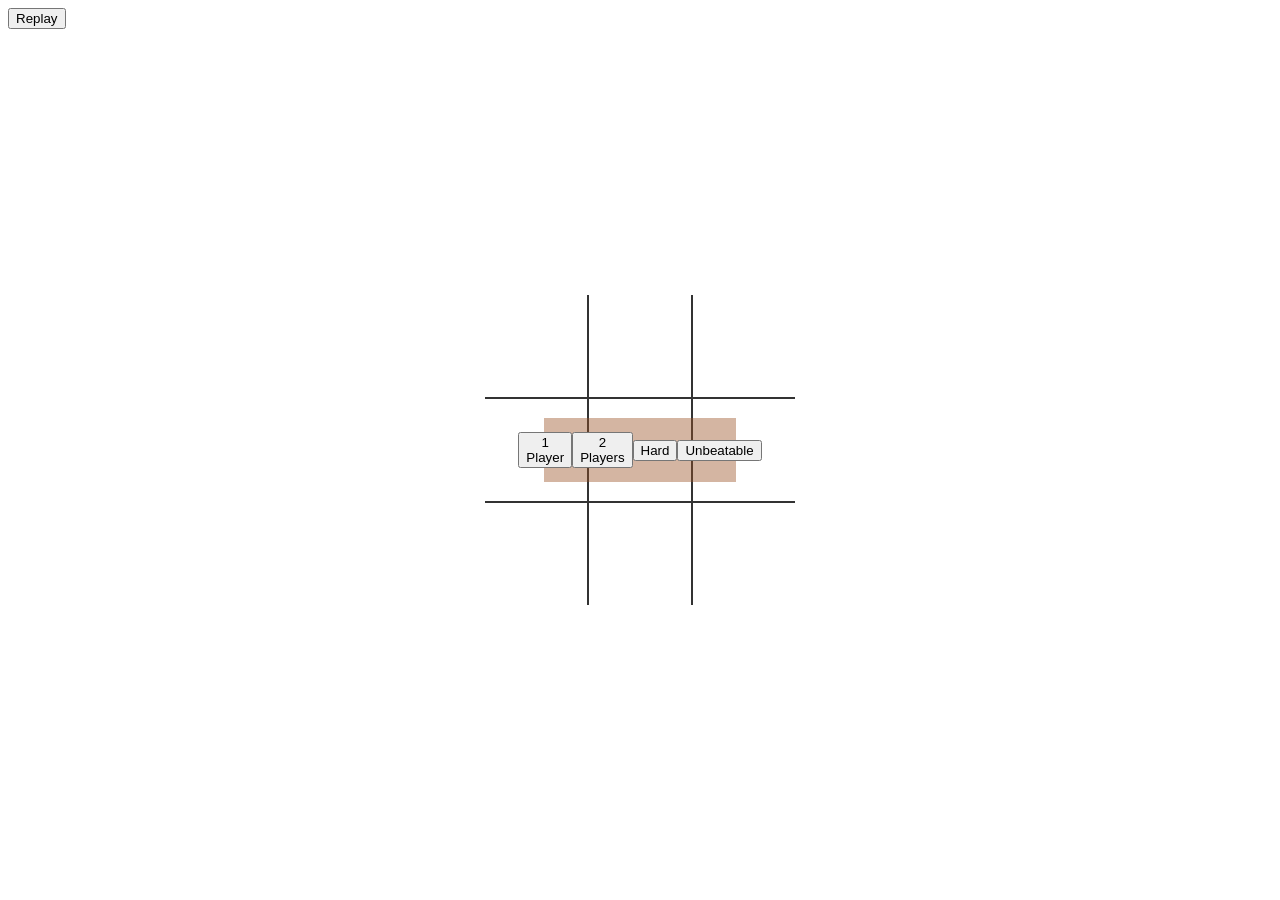
<file: index.html>
<!DOCTYPE html>
<html lang="en">
<head>
    <meta charset="UTF-8">
    <meta http-equiv="X-UA-Compatible" content="IE=edge">
    <meta name="viewport" content="width=device-width, initial-scale=1.0">
    <title>Tic Tac Toe</title>
    <link rel="stylesheet" href="tictactoe.css">
</head>
<body>
    <table>
        <tr>
            <td class="cell" id="0"></td>
            <td class="cell" id="1"></td>
            <td class="cell" id="2"></td>
        </tr>
        <tr>
            <td class="cell" id="3"></td>
            <td class="cell" id="4"></td>
            <td class="cell" id="5"></td>
        </tr>
        <tr>
            <td class="cell" id="6"></td>
            <td class="cell" id="7"></td>
            <td class="cell" id="8"></td>
        </tr>
    </table>
    <div class="endgame">
        <div class="text"></div>
    </div>
    <div class="startGame">
        <div class="sGButtons"><button onclick="onePlayer()">1 Player</button><button onclick="twoPlayers()">2 Players</button><button onclick="unbeatable()">Hard</button><button onclick="realunbeatable()">Unbeatable</button></div>
    </div>
    <button onclick="startGame()">Replay</button>
    
    
    <script src="tictactoe.js"></script>
</body>
</html>
</file>
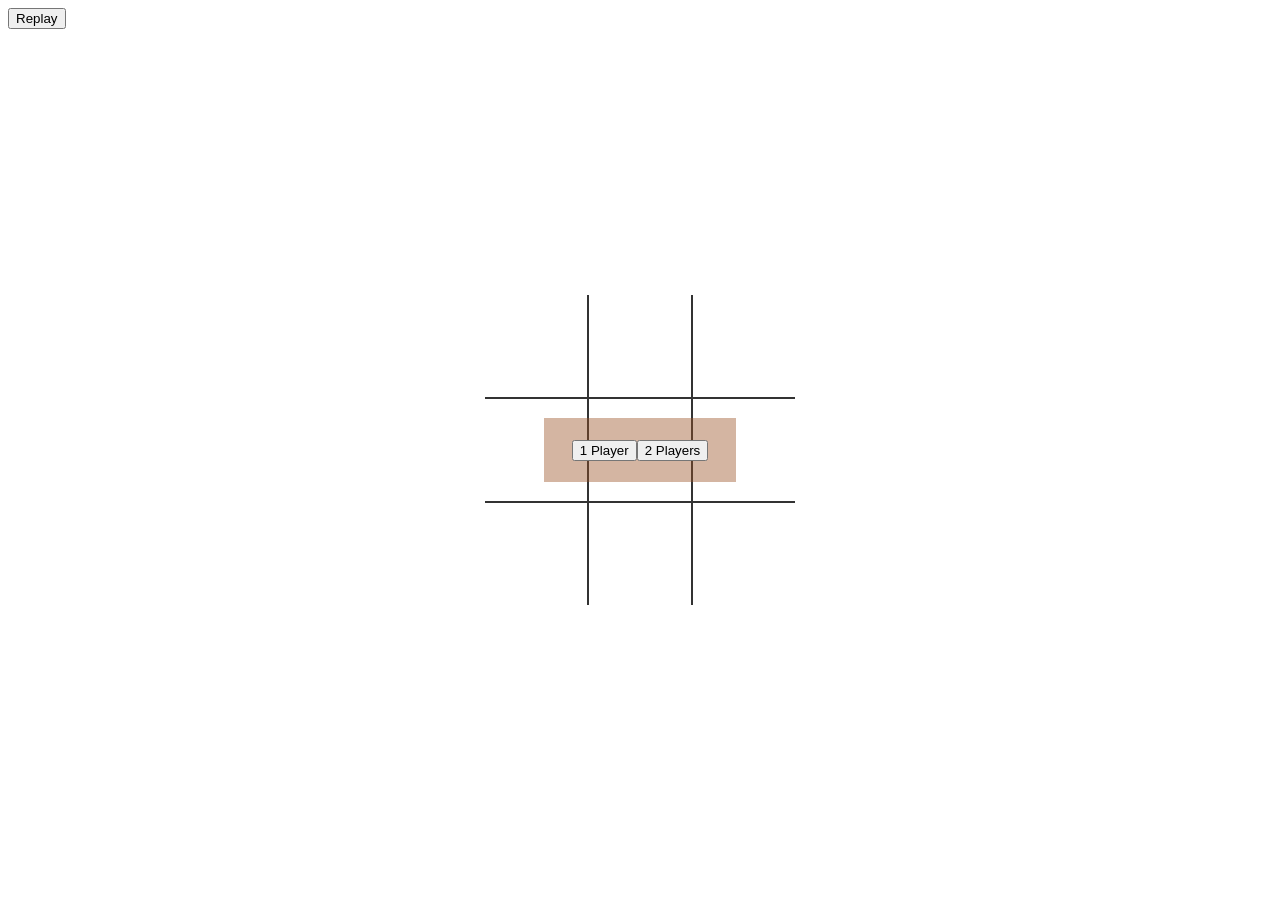
<file: tictactoe.html>
<!DOCTYPE html>
<html lang="en">
<head>
    <meta charset="UTF-8">
    <meta http-equiv="X-UA-Compatible" content="IE=edge">
    <meta name="viewport" content="width=device-width, initial-scale=1.0">
    <title>Tic Tac Toe</title>
    <link rel="stylesheet" href="tictactoe.css">
</head>
<body>
    <table>
        <tr>
            <td class="cell" id="0"></td>
            <td class="cell" id="1"></td>
            <td class="cell" id="2"></td>
        </tr>
        <tr>
            <td class="cell" id="3"></td>
            <td class="cell" id="4"></td>
            <td class="cell" id="5"></td>
        </tr>
        <tr>
            <td class="cell" id="6"></td>
            <td class="cell" id="7"></td>
            <td class="cell" id="8"></td>
        </tr>
    </table>
    <div class="endgame">
        <div class="text"></div>
    </div>
    <div class="startGame">
        <div class="sGButtons"><button onclick="onePlayer()">1 Player</button><button onclick="twoPlayers()">2 Players</button></div>
    </div>
    <button onclick="startGame()">Replay</button>
    
    
    <script src="tictactoe.js"></script>
</body>
</html>
</file>
<file: tictactoe.css>
td{
    border: 2px solid #333;
    height: 100px;
    width: 100px;
    text-align: center;
    vertical-align: middle;
    font-size: 70px;
    cursor: pointer;
}

table{
    border-collapse: collapse;
    position: absolute;
    top: 50%;  /* position the top  edge of the element at the middle of the parent */
    left: 50%; /* position the left edge of the element at the middle of the parent */

    transform: translate(-50%, -50%); /* This is a shorthand of
                                         translateX(-50%) and translateY(-50%) */
}

table tr:first-child td{
    border-top: 0;
}

table tr:last-child td{
    border-bottom: 0;
}

table tr td:first-child{
    border-left: 0;
}

table tr td:last-child{
    border-right: 0;
}

.endgame{
    display: none;
    width : 200px;
    height: 120px;
    background-color: rgba(228, 139, 24, 0.808);
    position: absolute;
    top: 50%;  
    left: 50%; 
    transform: translate(-50%, -50%);
   
    border-radius: 5px;
    color: white;
    font-size: 2em;
}

.sGButtons{
    background-color: rgba(155, 80, 37, 0.425);
    position: absolute;
    top: 50%;  
    left: 50%; 
    transform: translate(-50%, -50%);
    height: 4rem;
    width: 12rem;
    display: flex;
    justify-content: center;
    align-items: center;
}
</file>
